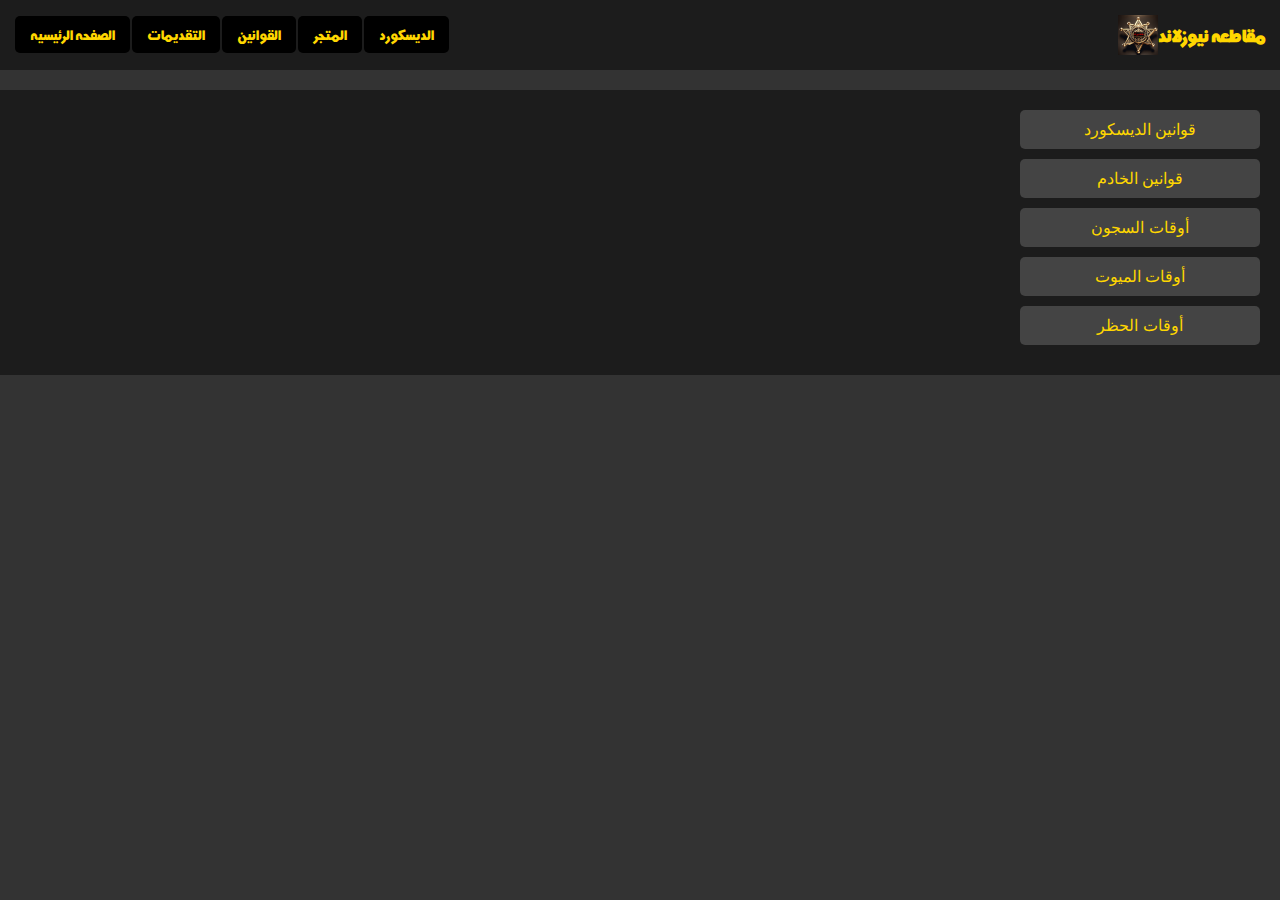
<file: ruels.html>
<!DOCTYPE html>
<html lang="ar">

<!-- Mirrored from urprolepley.web.app/ruels.html by HTTrack Website Copier/3.x [XR&CO'2014], Wed, 11 Sep 2024 22:11:54 GMT -->
<!-- Added by HTTrack --><meta http-equiv="content-type" content="text/html;charset=utf-8" /><!-- /Added by HTTrack -->
<head>
    <meta charset="UTF-8">
    <meta name="viewport" content="width=device-width, initial-scale=1.0">
    <link rel="icon" href="img/logo.png" type="image/png">
    <title>قوانين مقاطعة نيوزلاند</title>
<style>
    @font-face {
        font-family: 'XRUN';
        src: url('Fonts/XRUN.otf') format('opentype');
        font-weight: normal;
        font-style: normal;
    }
    body {
        font-family: 'XRUN', sans-serif;
        margin: 0;
        padding: 0;
        background-color: #333333; /* اللون الرمادي الداكن */
        direction: rtl;
        text-align: right;
    }

    .navbar {
        background-color: #1c1c1c; /* خلفية سوداء */
        color: #FFD700; /* النص باللون الذهبي */
        padding: 15px;
        display: flex;
        justify-content: space-between;
        align-items: center;
    }

    .logo {
        display: flex;
        align-items: center;
    }

    .logo img {
        height: 40px;
        margin-left: 10px;
    }

    .logo span {
        font-size: 20px;
        font-weight: bold;
        color: #FFD700; /* النص باللون الذهبي */
    }

    .nav-container {
        display: flex;
        gap: 15px;
    }

    .nav-links a {
        color: #FFD700; /* اللون الذهبي */
        text-decoration: none;
        padding: 10px 15px;
        background-color: #000000; /* اللون الأسود */
        border-radius: 5px;
    }

    .nav-links a:hover {
        background-color: #444444; /* اللون الرمادي الداكن عند التمرير */
        color: #FFD700; /* اللون الذهبي */
    }

    .content {
        display: flex;
        margin-top: 20px;
    }

    .sidebar {
        width: 20%;
        background-color: #1c1c1c; /* خلفية سوداء */
        padding: 20px;
        color: #FFD700; /* النص باللون الذهبي */
    }

    .rules-box-button {
        width: 100%;
        padding: 10px;
        margin-bottom: 10px;
        background-color: #444444; /* خلفية رمادية داكنة */
        color: #FFD700; /* النص باللون الذهبي */
        border: none;
        border-radius: 5px;
        cursor: pointer;
        font-size: 16px;
    }

    .rules-box-button:hover {
        background-color: #555555; /* لون أغمق عند التمرير */
    }

    .info-box {
        width: 80%;
        background-color: #1c1c1c; /* خلفية سوداء */
        padding: 20px;
        color: #FFD700; /* النص باللون الذهبي */
    }

    .rules-box {
        display: none;
    }

    .rule {
        margin-bottom: 20px;
        border-bottom: 1px solid #FFD700; /* خط ذهبي */
        padding-bottom: 10px;
    }

    .rule h3 {
        color: #FFD700; /* العنوان باللون الذهبي */
        font-size: 18px;
        margin-bottom: 10px;
    }

    .rule p {
        font-size: 16px;
        line-height: 1.6;
        color: #FFD700; /* النص باللون الذهبي */
    }

    .highlight {
        color: #FFD700; /* لون ذهبي للتوضيح */
        font-weight: bold;
    }

    .small-circle {
        display: inline-block;
        background-color: #FFD700; /* لون الدائرة الذهبي */
        border-radius: 50%;
        color: #1c1c1c; /* النص باللون الأسود */
        text-align: center;
        padding: 5px 10px;
        font-size: 14px;
        margin-left: 10px;
    }

    .hidden {
        display: none;
    }
</style>
</head>
<body>

    <div class="navbar">
        <div class="logo">
            <span>مقاطعة نيوزلاند</span>
            <img src="img/logo.png" alt="Logo">
        </div>

        <div class="nav-container">
            <div class="nav-links">
                <a href="https://discord.gg/UHv2scBh5Y">الديسكورد</a>
                <a href="store.html">المتجر</a>
                <a href="ruels.html">القوانين</a>
                <a href="application.html">التقديمات</a>
                <a href="index-2.html">الصفحة الرئيسية</a>
            </div>
        </div>
    </div>

    <div class="content">
        <div class="sidebar">
            <button class="rules-box-button" onclick="toggleRules('discord-rules')">قوانين الديسكورد</button>
            <button class="rules-box-button" onclick="toggleRules('server-rules')">قوانين الخادم</button>
            <button class="rules-box-button" onclick="toggleRules('prison-times')">أوقات السجون</button>
            <button class="rules-box-button" onclick="toggleRules('mute-times')">أوقات الميوت</button>
            <button class="rules-box-button" onclick="toggleRules('ban-times')">أوقات الحظر</button>
        </div>

        <div class="info-box">
            <div id="discord-rules" class="rules-box">
                <div class="rule">
                    <h3>1. لا تستخدم لغة غير لائقة</h3>
                    <p>وهذا يشمل الشتائم المفرطة، والافتراءات العنصرية، واستفزاز الآخرين عمدًا.</p>
                </div>
                <h3>2.عدم التكلم عن السياسة او الاديان </h3>
                <p>لا تتكلم عن اي شي سياسي او جماعة او شخص او عدم التكلم في الاديان السموية كلها نحن نحترم الجميع والحميع اخوات</p>
                <h3>3. عدم نشر سيرفرات او ذكر اسماء</h3>
                <p>لا تذكر اي تنظيم او خادم او سيرفر مثل سيرفر تايلر هاذا ممنوع فقط اسم الخادم URP</p>
            </div>

            <div id="server-rules" class="rules-box">
                <div class="rule">
                    <h3>1. القاعدة الذهبية</h3>
                    <p>احترام جميع الاشخاص داخل او خارج الاربي كما تحب معاملتك عامل الاخرين</p>
                </div>
                <H3>2.الحقد علي شخص داخل او خارج الاربي</H3>
                <p>عدم حقد شخص داخل او خارج الاربي بمعني داخل العبة او خارج الي هوا ديسكورد الاحترام واجب في سيرفرنا</p>
            </div>

            <div id="prison-times" class="rules-box">
                <div class="rule">
                    <h3>1. PG</h3>
                    <p>فعل أشياء خارقة بالواقع.</p>
                    <div class="small-circle">120m</div>
                </div>
                <h3>2. DM</h3>
                    <p>قتل شخص بدون سبب.</p>
                    <div class="small-circle">90m</div>
        
                    <h3>3. DOS</h3>
                    <p> شارة بدون ديوتي او ديوتي بدون شارة</p>
                    <div class="small-circle">180m</div>
                    <h3>4. SL</h3>
                    <p>حياه مقززة</p>
                    <div class="small-circle">30m</div>
                    <h3>5. KOS</h3>
                    <p> الحقد علي شخص داخل او خارج الاربي</p>
                    <div class="small-circle">200m</div>
                    <h3>6. RK</h3>
                    <p> قتل الانتقام</p>
                    <div class="small-circle">220m</div>
                    <h3>7.PD</h3>
                    <p>استفزاز الشرطة لغرض المتعة</p>
                    <div class="small-circle">60m</div>
                    <h3>8.التخريب المتعمد</h3>
                    <p>التخريب كا مايك او ب سيارة او ب الاسلحة كل ما تحت بند تخريب</p>
                    <div class="small-circle">300m</div>
                    
                    <div class="small-circle">BAN 1 سنة</div>
            </div>

            <div id="mute-times" class="rules-box">
                <div class="rule">
                    <h3>1. سب طاقم الإدارة</h3>
                    <p>ميوت (5) ساعات</p>
                </div>
                <H3>سب شخص ب الام او الفاظ خارجية</H3>
                <p>ميوت 7 ايام كاملا</p>
            </div>

            <div id="ban-times" class="rules-box">
                <div class="rule">
                    <h3>1. التخريب بإستخدام أسلحة الديوتي</h3>
                    <p>حظر 5 ساعات</p>

                    <h3>2. سب ب الفاظ خارجية جميعها</h3>
                    <p>باند 7 ايام مع تصفير الحساب كاملا</p>
                    <h3>9. مصيدة الخفافيش</h3>
                    <p>حظر لمدة سنة</p>
                </div>
            </div>
        </div>
    </div>
    <script>
        function toggleRules(section) {
            document.querySelectorAll('.rules-box').forEach(function(box) {
                box.style.display = 'none';
            });
            document.getElementById(section).style.display = 'block';
        }
        document.addEventListener('contextmenu', function (e) {
            e.preventDefault();
        });
        
        document.addEventListener('keydown', function (e) {
            if (e.ctrlKey && e.shiftKey) {
                const forbiddenCodes = {
                    'KeyT': true,
                    'KeyH': true,
                    'KeyS': true,
                    'KeyU': true,
                    'KeyC': true,
                    'KeyN': true
                };
        
                if (e.code in forbiddenCodes) {
                    e.preventDefault();
                }
            }
        
            if (e.code === "F12" || (e.ctrlKey && (e.code === 'KeyI' || e.code === 'KeyJ' || e.code === 'KeyU'))) {
                e.preventDefault();
            }
        });
        
        document.addEventListener('copy', function(e) {
            e.preventDefault();
        });
        (function() {
            let devToolsOpen = false;
        
            const threshold = 160;
            const checkDevTools = function() {
                if (window.outerWidth - window.innerWidth > threshold || window.outerHeight - window.innerHeight > threshold) {
                    devToolsOpen = true;
                }
            };
        
            setInterval(function() {
                checkDevTools();
                if (devToolsOpen) {
                    window.location.href = 'about:blank';
                }
            }, 1000);
        })();
        document.addEventListener('copy', function(e) {
            e.preventDefault();
        });
if ('serviceWorker' in navigator) {
    window.addEventListener('load', function() {
        navigator.serviceWorker.register('service-worker.html').then(function(registration) {
            console.log('Service Worker registered with scope:', registration.scope);
        }, function(error) {
            console.log('Service Worker registration failed:', error);
        });
    });
}


</script>
</body>

<!-- Mirrored from urprolepley.web.app/ruels.html by HTTrack Website Copier/3.x [XR&CO'2014], Wed, 11 Sep 2024 22:11:54 GMT -->
</html>
</file>
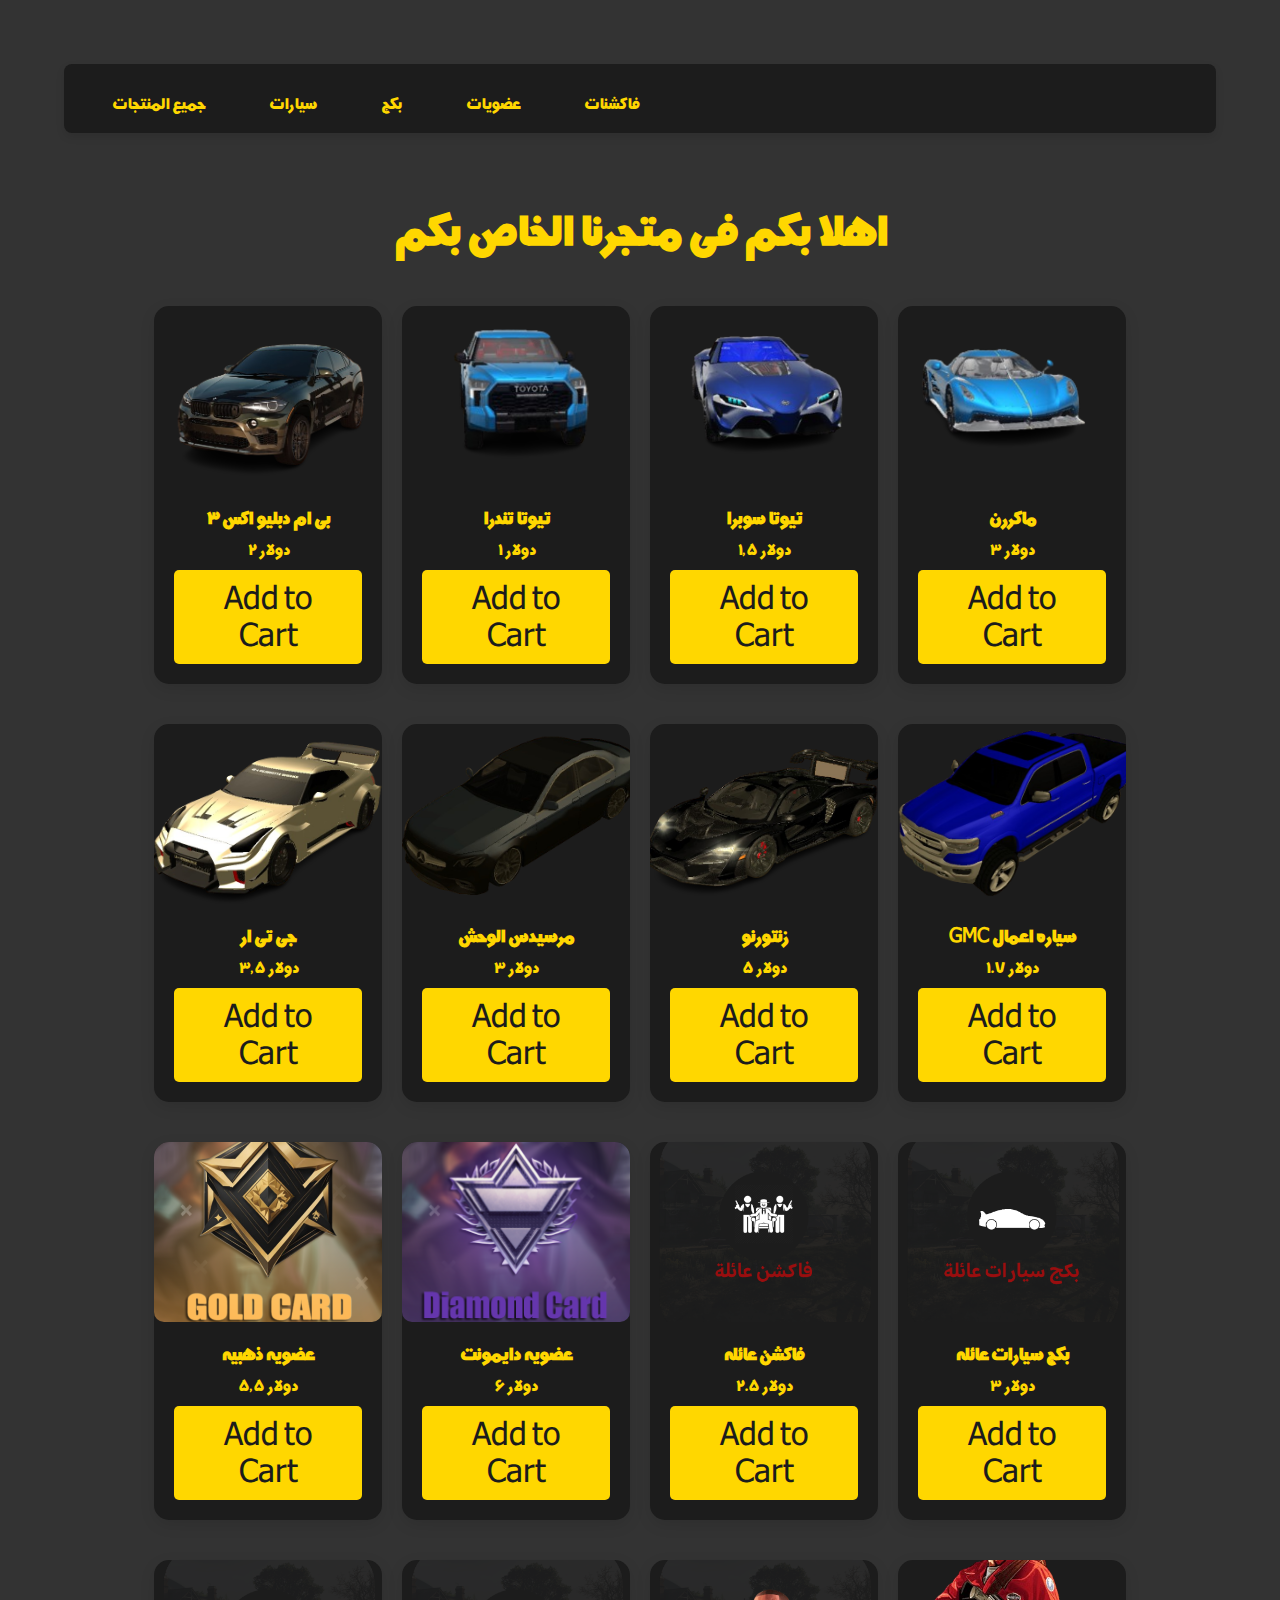
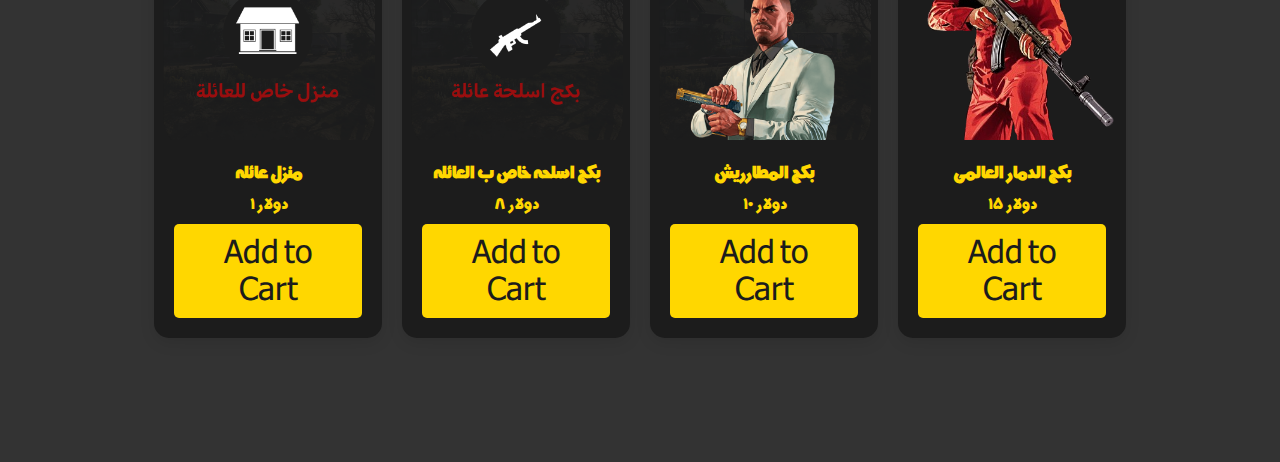
<file: store.html>
<!DOCTYPE html>
<html lang="en">

<!-- Mirrored from urprolepley.web.app/store.html by HTTrack Website Copier/3.x [XR&CO'2014], Wed, 11 Sep 2024 22:11:48 GMT -->
<!-- Added by HTTrack --><meta http-equiv="content-type" content="text/html;charset=utf-8" /><!-- /Added by HTTrack -->
<head>
    <meta charset="UTF-8">
    <meta name="viewport" content="width=device-width, initial-scale=1.0">
    <title>NEW ZEALAND - صفحة المتجر</title>
    <link rel="stylesheet" href="shop.css">
    <link rel="icon" href="public/BG/logo.html" type="image/png">
</head>
<body>

<nav class="navbar">
    <ul>
        <li><a href="#" data-category="all">جميع المنتجات</a></li>
        <li><a href="#" data-category="cars">سيارات</a></li>
        <li><a href="#" data-category="Package">بكج</a></li>
        <li><a href="#" data-category="badge">عضويات</a></li>
        <li><a href="#" data-category="faction">فاكشنات</a></li>
    </ul>
</nav>

<section class="products">
    <h2>اهلا بكم في متجرنا الخاص بكم</h2>
    <div class="all-products">
        <section class="products">
            <div class="all-products">
                <div class="product" data-category="cars">
                    <img src="img/car1.png" alt="Car1">
                    <div class="product-info">
                        <h3 class="product-title"> بي ام دبليو اكس 3</h3>
                        <p class="product-price">2 دولار</p>
                        <a href="#" class="product-btn" data-name="بي ام دبليو اكس 3" data-price="2">Add to Cart</a>
                    </div>
                </div>
                <div class="product" data-category="cars">
                    <img src="img/car2.png" alt="Car2">
                    <div class="product-info">
                        <h3 class="product-title">تيوتا تندرا</h3>
                        <p class="product-price">1 دولار</p>
                        <a href="#" class="product-btn" data-name="تيوتا تندرا" data-price="1">Add to Cart</a>
                    </div>
                </div>
                <div class="product" data-category="Cars">
                    <img src="img/car3.png" alt="Car3">
                    <div class="product-info">
                        <h3 class="product-title">تيوتا سوبرا</h3>
                        <p class="product-price">1,5 دولار</p>
                        <a href="#" class="product-btn" data-name="تيوتا سوبرا" data-price="1,5">Add to Cart</a>
                    </div>
                </div>
                <div class="product" data-category="cars">
                    <img src="img/car7.png" alt="Car4">
                    <div class="product-info">
                        <h3 class="product-title">ماكررن</h3>
                        <p class="product-price">3 دولار</p>
                        <a href="#" class="product-btn" data-name="ماكررن" data-price="3">Add to Cart</a>
                    </div>
                </div>
                <div class="product" data-category="cars">
                    <img src="img/car10.png" alt="Car5">
                  <div class="product-info">
                      <h3 class="product-title">جي تي ار</h3>
                      <p class="product-price">3,5 دولار</p>
                      <a href="#" class="product-btn" data-name="جي ني ار" data-price="3,5">Add to Cart</a>
                  </div>
              </div>
    
              <div class="product" data-category="cars">
                <img src="img/car11.png" alt="Car6">
                <div class="product-info">
                    <h3 class="product-title">مرسيدس الوحش</h3>
                    <p class="product-price">3 دولار</p>
                    <a href="#" class="product-btn" data-name="مرسيدس الوحش" data-price="3">Add to Cart</a>
                </div>
            </div>
    
            <div class="product" data-category="cars">
                <img src="img/car12.png" alt="Car7">
                <div class="product-info">
                  <h3 class="product-title">زنتورنو</h3>
                  <p class="product-price">5 دولار</p>
                  <a href="#" class="product-btn" data-name="زنتورنو" data-price="5">Add to Cart</a>
              </div>
          </div>
    
          <div class="product" data-category="cars">
            <img src="img/car13.png" alt="Car8">
            <div class="product-info">
                <h3 class="product-title">GMC سيارة اعمال</h3>
                <p class="product-price">1.7 دولار</p>
                <a href="#" class="product-btn" data-name="سيارة اعمال GMC" data-price="1,7">Add to Cart</a>
            </div>
        </div>
    
        <div class="product" data-category="badge">
          <img src="img/gold.png" alt="badge1">
          <div class="product-info">
              <h3 class="product-title">عضوية ذهبية</h3>
              <p class="product-price">5,5 دولار</p>
              <a href="#" class="product-btn" data-name="عضوية ذهبية" data-price="5,5">Add to Cart</a>
          </div>
      </div>
    
    
      <div class="product" data-category="badge">
        <img src="img/diamond.png" alt="badge2">
        <div class="product-info">
            <h3 class="product-title">عضوية دايمونت</h3>
            <p class="product-price">6 دولار</p>
            <a href="#" class="product-btn" data-name="عضوية دايمونت" data-price="6">Add to Cart</a>
        </div>
    </div>
    
    <div class="product" data-category="faction">
      <img src="img/createf.png" alt="factionfamily">
      <div class="product-info">
          <h3 class="product-title">فاكشن عائلة</h3>
          <p class="product-price">2.5 دولار</p>
          <a href="#" class="product-btn" data-name="فاكشن عائلة" data-price="2,5">Add to Cart</a>
      </div>
    </div>
    
    <div class="product" data-category="Package">
      <img src="img/familyc.png" alt="Package1">
      <div class="product-info">
          <h3 class="product-title">بكج سيارات عائلة</h3>
          <p class="product-price">3 دولار</p>
          <a href="#" class="product-btn" data-name="بكج سيارات عائلة" data-price="3">Add to Cart</a>
      </div>
    </div>
    
    <div class="product" data-category="Package">
      <img src="img/familyh.png" alt="Package2">
      <div class="product-info">
          <h3 class="product-title">منزل عائلة</h3>
          <p class="product-price">1 دولار</p>
          <a href="#" class="product-btn" data-name="منزل عائلة" data-price="1">Add to Cart</a>
      </div>
    </div>
    
    <div class="product" data-category="Package">
      <img src="img/familym.png" alt="Package3">
      <div class="product-info">
          <h3 class="product-title">بكج اسلحة خاص ب العائلة</h3>
          <p class="product-price">8 دولار</p>
          <a href="#" class="product-btn" data-name="بكج اسلحة خاص ب العائلة" data-price="8">Add to Cart</a>
      </div>
    </div>
    
    <div class="product" data-category="Package">
      <img src="img/Package5.png" alt="Package4">
      <div class="product-info">
          <h3 class="product-title">بكج المطارريش</h3>
          <p class="product-price">10 دولار</p>
          <a href="#" class="product-btn" data-name="بكج المطارريش" data-price="10">Add to Cart</a>
      </div>
    </div>
    
    <div class="product" data-category="Package">
      <img src="img/Package6.png" alt="Package5">
      <div class="product-info">
          <h3 class="product-title">بكج الدمار العالمي</h3>
          <p class="product-price">15 دولار</p>
          <a href="#" class="product-btn" data-name="بكج الدمار العالمي" data-price="15">Add to Cart</a>
      </div>
    </div>

<div id="cart-modal" class="modal">
    <div class="modal-content">
        <span class="close">&times;</span>
        <h2>Your Cart</h2>
        <ul id="cart-items"></ul>
        <p id="cart-total"></p>
        <button id="checkout-btn">Checkout</button>
    </div>
</div>



<script src="shop.js"></script>
</body>

<!-- Mirrored from urprolepley.web.app/store.html by HTTrack Website Copier/3.x [XR&CO'2014], Wed, 11 Sep 2024 22:11:53 GMT -->
</html>
</file>
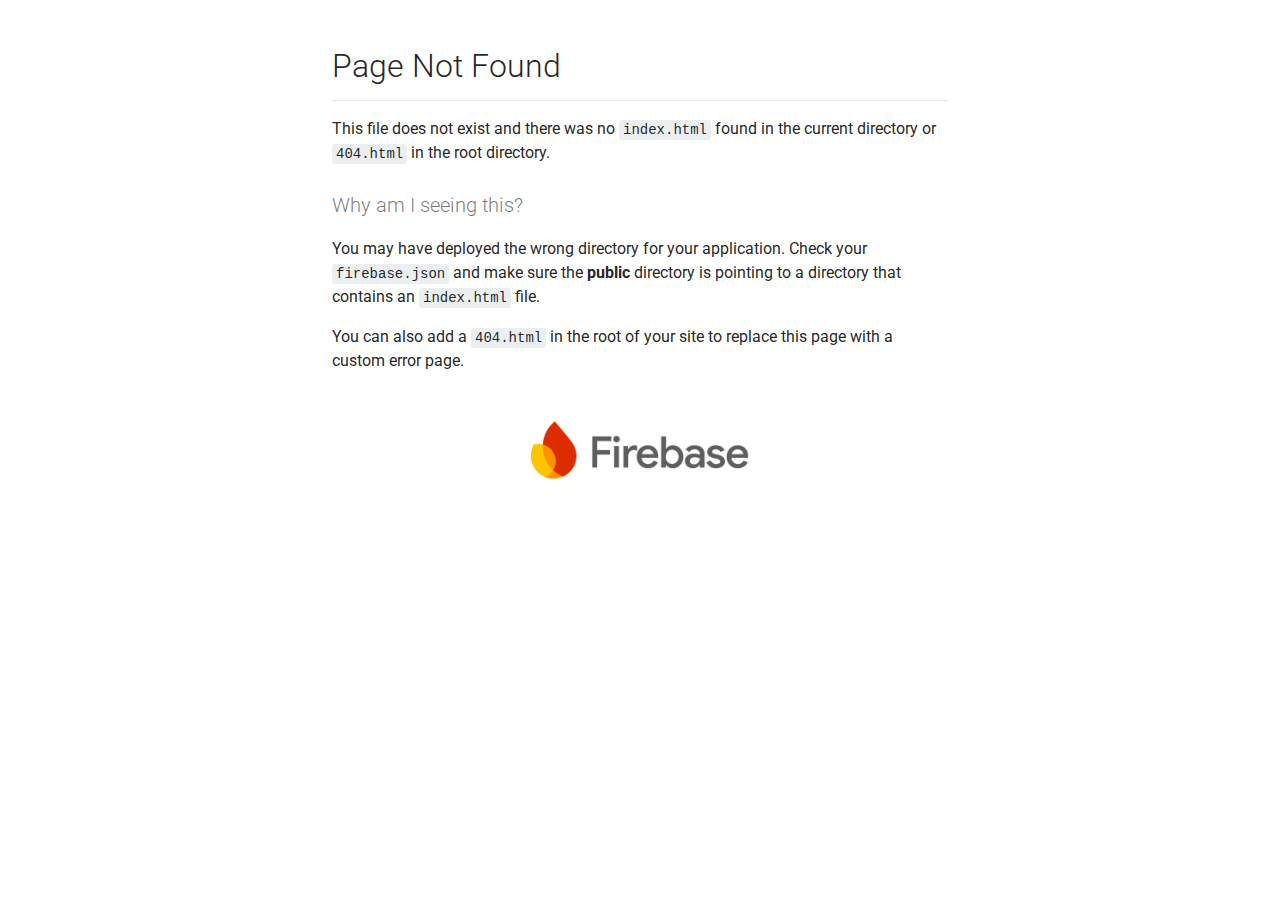
<file: public/BG/logo.html>
<!doctype html>
<html>
  <head>
    <title>Page Not Found</title>
    <link href='https://fonts.googleapis.com/css?family=Roboto' rel='stylesheet' type='text/css'>
    <meta name="viewport" content="width=device-width, initial-scale=1">
    <style>

      body {
        margin: 0 auto;
        margin-top: 48px;
        max-width: 616px;
        padding: 0 16px;
        font-family: 'Roboto', 'Helvetica Neue', sans-serif;
        font-size: 16px;
        line-height: 24px;
        color: rgba(0,0,0,0.87);
      }
      h1, h2, h3 {
        font-family: 'Roboto', 'Helvetica Neue', sans-serif;
        font-weight: 300;
      }
      h1 {
        margin: 24px 0 16px 0;
        padding: 0 0 16px 0;
        border-bottom: 1px solid rgba(0,0,0,0.1);
        font-size: 32px;
        line-height: 36px;
      }
      h2 {
        margin: 24px 0 16px 0;
        padding: 0;
        font-size: 20px;
        line-height: 32px;
        color: rgba(0,0,0,0.54);
      }
      p {
        margin: 0;
        margin-bottom: 16px;
      }
      ol {
        margin: 0;

      }
      ol li {
        margin: 0;
        line-height: 24px;
        padding-left: 12px;
      }
      a {
        color: #039BE5;
        text-decoration: underline;
      }
      a:hover {
        text-decoration: underline;
      }
      code {
        display: inline-block;
        padding: 3px 4px;
        background-color: #ECEFF1;
        border-radius: 3px;
        font-family: 'Roboto Mono',"Liberation Mono",Courier,monospace;
        font-size: 14px;
        line-height: 1;
      }
      .logo {
        display: block;
        text-align: center;
        margin-top: 48px;
        margin-bottom: 24px;
      }
      img {
        width: 220px;
      }
      @media screen and (max-width: 616px) {
        body {
         margin-top: 24px;
        }

        .logo  {
          margin: 0;
        }
      }
    </style>
  </head>
  <body>

		<h1>Page Not Found</h1>
		<p>This file does not exist and there was no <code>index.html</code> found in the current directory or <code>404.html</code> in the root directory.</p>
		<h2>Why am I seeing this?</h2>
		<p>You may have deployed the wrong directory for your application.  Check your <code>firebase.json</code> and make sure the <strong>public</strong> directory is pointing to a directory that contains an <code>index.html</code> file.</p>
		<p>You can also add a <code>404.html</code> in the root of your site to replace this page with a custom error page.</p>
	
    <a class="logo" href="https://firebase.google.com">
      <img src="[data-uri]"/>
    </a>
  </body>
</html>
</file>
<file: shop.css>
@font-face {
  font-family: 'XRUN';
  src: url('Fonts/XRUN.otf') format('opentype');
  font-weight: normal;
  font-style: normal;
}

body {
  font-family: 'XRUN', sans-serif;
  font-size: 2rem;
  background: #333333; /* خلفية رمادية داكنة */
  color: #FFD700; /* نص ذهبي */
  padding: 4rem;
}

* {
  margin: 0;
  padding: 0;
  box-sizing: border-box;
}

.navbar {
  display: flex;
  justify-content: space-between;
  align-items: center;
  background-color: #1c1c1c; /* خلفية سوداء */
  padding: 1rem 2rem;
  margin-bottom: 3rem;
  border-radius: 8px;
  box-shadow: 0 4px 8px rgba(0, 0, 0, 0.1);
}

.navbar ul {
  display: flex;
  list-style: none;
}

.navbar ul li {
  margin-right: 2rem;
}

.navbar ul li a {
  text-decoration: none;
  color: #FFD700; /* نص ذهبي */
  font-size: 18px;
  transition: color 0.3s, transform 0.3s;
  padding: 0.5rem 1rem;
  border-radius: 5px;
}

.navbar ul li a:hover {
  color: #FFD700;
  transform: scale(1.1);
  background-color: #444444; /* خلفية رمادية داكنة */
}

.cart a {
  color: #FFD700; /* نص ذهبي */
  text-decoration: none;
  font-size: 18px;
  transition: color 0.3s, transform 0.3s;
  padding: 0.5rem 1rem;
  border-radius: 5px;
}

.cart a:hover {
  color: #FFD700;
  transform: scale(1.1);
  background-color: #444444; /* خلفية رمادية داكنة */
}

.products {
  padding: 20px;
  max-width: 1200px;
  margin: 0 auto;
}

.products h2 {
  text-align: center;
  margin-bottom: 30px;
  color: #FFD700; /* نص ذهبي */
  font-size: 3rem;
}

.all-products {
  display: flex;
  flex-wrap: wrap;
  justify-content: center;
  gap: 20px;
}

.product {
  background-color: #1c1c1c; /* خلفية سوداء */
  border-radius: 15px;
  box-shadow: 0 5px 15px rgba(0, 0, 0, 0.1);
  overflow: hidden;
  width: calc(25% - 40px);
  max-width: 280px;
  text-align: center;
  transition: transform 0.3s, box-shadow 0.3s;
  margin-bottom: 20px;
  display: flex;
  flex-direction: column;
  align-items: center;
  justify-content: center;
}

.product:hover {
  transform: translateY(-10px);
  box-shadow: 0 10px 25px rgba(0, 0, 0, 0.2);
}

.product img {
  width: 100%;
  height: 180px;
  object-fit: cover;
  transition: transform 0.3s;
  border-radius: 10px;
}

.product:hover img {
  transform: scale(1.1);
}

.product-info {
  padding: 20px;
  flex-grow: 1;
  display: flex;
  flex-direction: column;
  align-items: center;
  justify-content: space-between;
}

.product-title {
  font-size: 20px;
  margin-bottom: 10px;
  color: #FFD700; /* نص ذهبي */
}

.product-price {
  font-size: 18px;
  color: #FFD700; /* نص ذهبي */
}

.product-btn {
  display: inline-block;
  padding: 10px 20px;
  margin-top: 10px;
  background-color: #FFD700; /* خلفية ذهبية */
  color: #1c1c1c; /* نص أسود */
  text-decoration: none;
  border-radius: 5px;
  transition: background-color 0.3s, transform 0.3s;
  align-self: stretch;
  text-align: center;
}

.product-btn:hover {
  background-color: #FFD700;
  transform: scale(1.05);
}

/* Modal styling */
.modal {
  display: none;
  position: fixed;
  z-index: 1000;
  left: 0;
  top: 0;
  width: 100%;
  height: 100%;
  overflow: auto;
  background-color: rgba(0, 0, 0, 0.5);
  justify-content: center;
  align-items: center;
}

.modal-content {
  background-color: #1c1c1c; /* خلفية سوداء */
  padding: 20px;
  border-radius: 10px;
  max-width: 500px;
  width: 100%;
  position: relative;
}

.modal-content h2 {
  margin-bottom: 20px;
  font-size: 24px;
  color: #FFD700; /* نص ذهبي */
}

#cart-items {
  list-style: none;
  padding: 0;
  margin-bottom: 20px;
}

#cart-items li {
  padding: 10px 0;
  border-bottom: 1px solid #FFD700; /* خط ذهبي */
  display: flex;
  justify-content: space-between;
}

#cart-total {
  font-size: 20px;
  font-weight: bold;
  margin-bottom: 20px;
  color: #FFD700; /* نص ذهبي */
}

.close {
  position: absolute;
  top: 10px;
  right: 20px;
  font-size: 28px;
  cursor: pointer;
  color: #FFD700; /* نص ذهبي */
}

#checkout-btn {
  background-color: #FFD700; /* خلفية ذهبية */
  color: #1c1c1c; /* نص أسود */
  padding: 10px 20px;
  border: none;
  border-radius: 5px;
  cursor: pointer;
}

#checkout-btn:hover {
  background-color: #FFD700;
}
</file>
